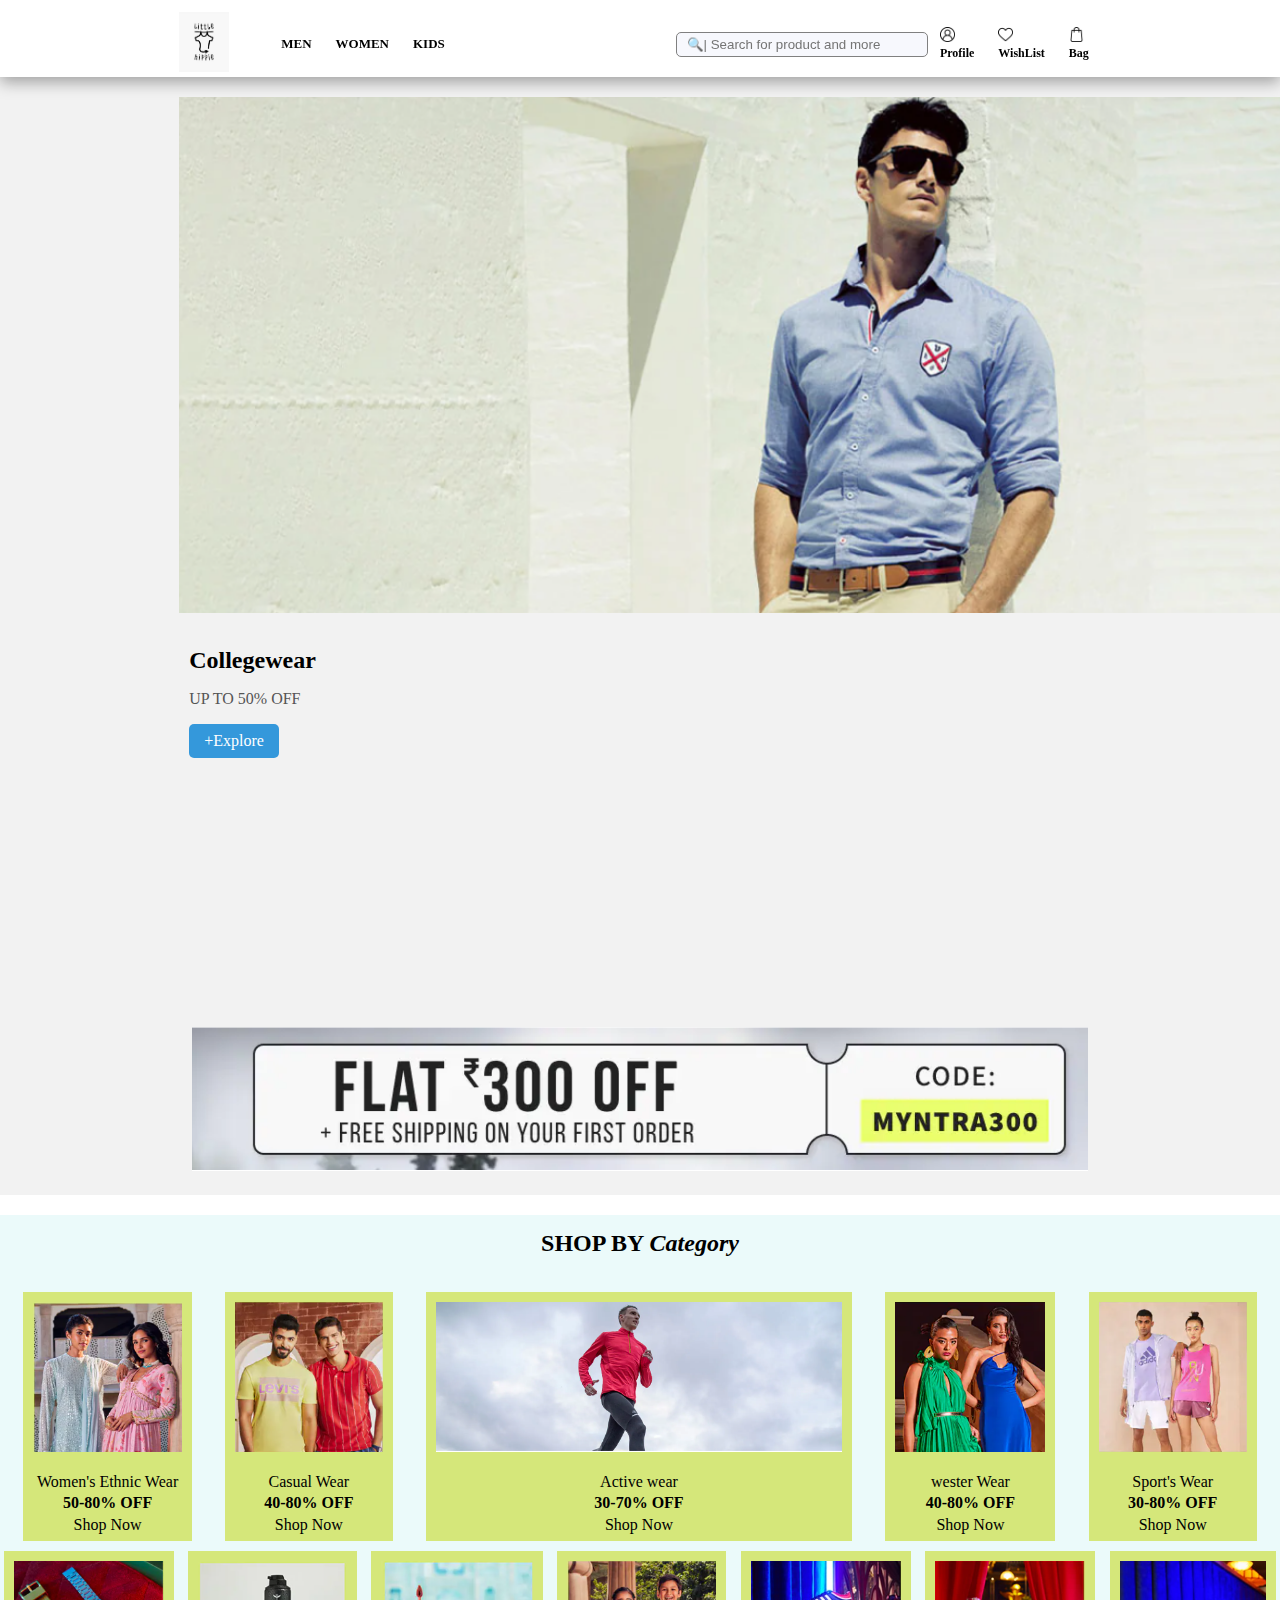
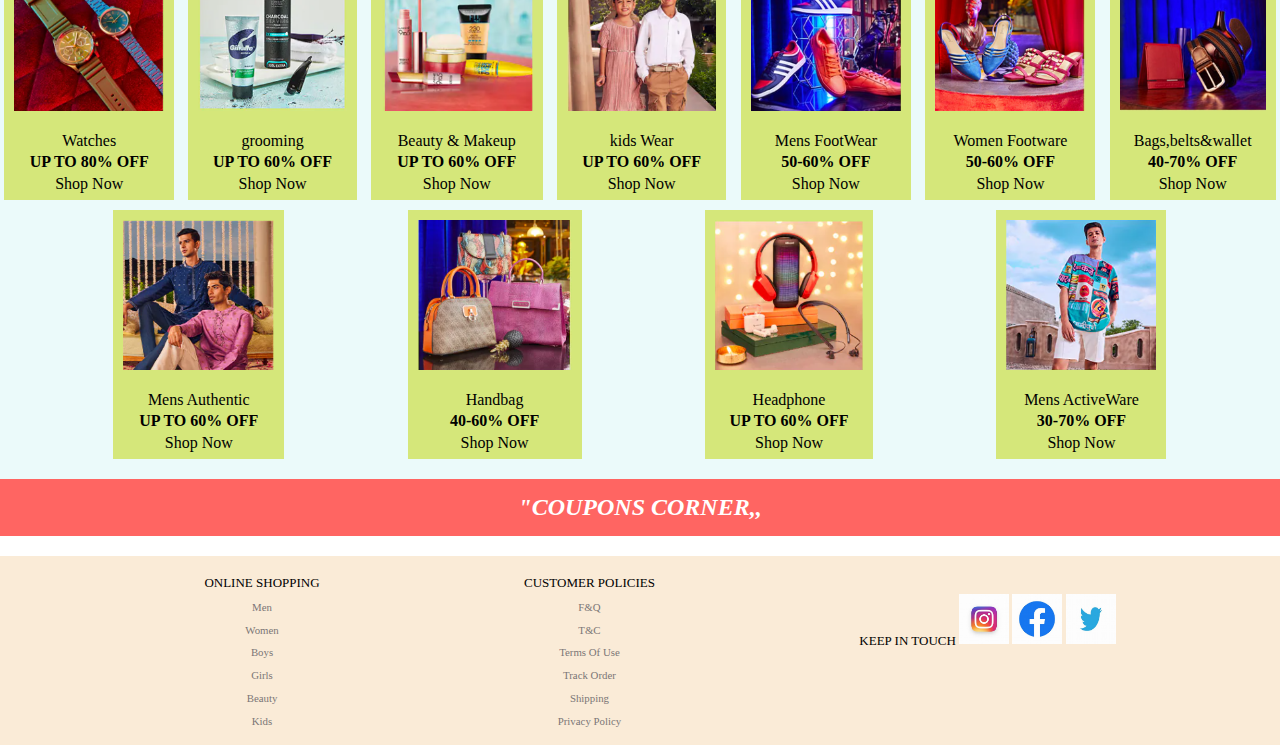
<file: Home/index.html>
<!DOCTYPE html>
<html lang="en">
<head>
    <meta charset="UTF-8">
    <meta name="viewport" content="width=device-width, initial-scale=1.0">
    <title>Online Shopping for Kids Fashion $ Lifestyles - SMT </title>
<link rel="stylesheet" href="style.css">
<link rel="stylesheet" href="utils.css">

</head>
<body>
    <header class="container">
        <nav class="flex space-between">
            <div class="left flex items-center ">
                <a href="#"><img src="../image/youth logo.jpg"></a>
               
               <ul class="flex items-center justify-center uppercase">
                    <li><a href="../men/men.html">Men</a> </li>
                    <li><a href="../women/women.html">Women</a> </li>
                    <li><a href="../kids/Kids.html">Kids</a> </li>
                 
                  </ul>
                </div>
            <div class="right flex items-center">
        <input  id="searchInput" placeholder="&#128269| Search for product and more" class="searchbar" value="" data-reactid="904" >
                <div class="profile mx-2"> 
                   <a href="../profile/profile.html"><img src="../image/user.png" alt="" srcset="">
                    <div> Profile</div></a></div>
                <div class="wishlist mx-2">
                    <a href="../Wishlist.html">  <img src="../image/heart.png" alt=""> 
                  
                    <div>WishList</div></a> 
                </div>
                <div class="bag mx-2">    
                   <a href="../cart/shopping_cart.html"> <img src="../image/shopping-bag.png" alt="">            
            <div>Bag</div></a>
            </div>
        </nav>
    </header>
    <!-- slide show -->

    <section class="container section1">
        <div class="slide">
            <img src="../image/collageware.png" alt="Card Image">
            <div class="card-details">
                <h2>Collegewear</h2>
                <p>UP TO 50% OFF</p>
                <a href="./men.html">+Explore</a>       
            </div>
        </div>
        <div class="slide">
            <img src="../image/Tops.png" alt="Card Image">
            <div class="card-details">
                <h2>TOPS & TEES</h2>
                <p>Under 699</p>
                <a href="./women.html">+Explore</a>
            </div>
        </div>
        <div class="slide">
            <img src="../image/Activewareimg.png" alt="Card Image">
            <div class="card-details">
                <h2>Activewear</h2>
                <p>40-70% OFF</p>
                <a href="./men.html">+ Explore</a>
            </div>
        </div>
        <div class="slide">
            <img src="../image/family.png" alt="Card Image">
            <div class="card-details">
                <h2>Family</h2>
                <p>20-30% OFF</p>
                <a href="./Kids.html">+Explore</a>
            </div>
        </div>
   </section>
   <!-- coupen image -->
   <section class="coupen">
    <img src="../image/coupen.png" alt="Coupon Image" >
    </section>
    <section class="catcard">
        <h2><span class="uppercase">SHOP BY</span> <span class="cursive">Category</span></h2>
        <div class="Categorycard">
            <div class="small-card">
                <div class="card-image" >
                    <img src="../image/shop cat/Ethnic wear_cat.png" alt="Ethnicware">
                </div>
                <!-- small card section-->
                <div class="card-description">
                    <p>Women's Ethnic Wear</p>
                    <h4>50-80% OFF</h4>
                    <p>Shop Now</p>
                </div>
            </div>
            <div class="small-card">
                <div class="card-image" >
                    <img src="../image/shop cat/Casual wear_cat.png" alt="Casualware">
                </div>
                <div class="card-description">
                    <p>Casual Wear</p>
                    <h4>40-80% OFF</h4>
                    <p>Shop Now</p>
                </div>
            </div>
            <div class="small-card">
                <div class="card-image" >
                    <img src="../image/Activewareimg.png"  alt="Activeware">
                </div>
                <div class="card-description">
                    <p>Active wear</p>
                    <h4>30-70% OFF</h4>
                    <p>Shop Now</p>
                </div>
            </div>
            <div class="small-card">
                <div class="card-image" >
                    <img src="../image/shop cat/westerware_cat.png" alt="westerware">
                </div>
                <div class="card-description">
                    <p>wester Wear</p>
                    <h4>40-80% OFF</h4>
                    <p>Shop Now</p>
                </div>
            </div>
            <div class="small-card">
                <div class="card-image" >
                    <img src="../image/shop cat/sportsware_cat.png" alt="SportsWare">
                </div>
                <div class="card-description">
                    <p>Sport's Wear</p>
                    <h4>30-80% OFF</h4>
                    <p>Shop Now</p>
                </div>
            </div>
            <div class="small-card">
                <div class="card-image" >
                    <img src="../image/shop cat/watches_cat.png" alt="watches">
                </div>
                <div class="card-description">
                    <p>Watches</p>
                    <h4>UP TO 80% OFF</h4>
                    <p>Shop Now</p>
                </div>
            </div>
            <div class="small-card">
                <div class="card-image" >
                    <img src="../image/shop cat/grooming_cat.png" alt="grooming">
                </div>
                <div class="card-description">
                    <p>grooming</p>
                    <h4>UP TO 60% OFF</h4>
                    <p>Shop Now</p>
                </div>
            </div>
            <div class="small-card">
                <div class="card-image" >
                    <img src="../image/shop cat/beauty_cat.png" alt="Beauty & Makeup">
                </div>
                <div class="card-description">
                    <p>Beauty & Makeup</p>
                    <h4>UP TO 60% OFF</h4>
                    <p>Shop Now</p>
                </div>
            </div>
            <div class="small-card">
                <div class="card-image" >
                    <img src="../image/shop cat/kidswar_cat.png" alt="Kids ware">
                </div>
                <div class="card-description">
                    <p>kids Wear</p>
                    <h4>UP TO 60% OFF</h4>
                    <p>Shop Now</p>
                </div>
            </div>
          
            <div class="small-card">
                <div class="card-image" >
                    <img src="../image/shop cat/mensfootware_cat.png" alt="Mens Footware">
                </div>
                <div class="card-description">
                    <p>Mens FootWear</p>
                    <h4>50-60% OFF</h4>
                    <p>Shop Now</p>
                </div>
            </div>
            <div class="small-card">
                <div class="card-image" >
                    <img src="../image/shop cat/womensware_cat.png" alt="WoMens Footware">
                </div>
                <div class="card-description">
                    <p>Women Footware</p>
                    <h4>50-60% OFF</h4>
                    <p>Shop Now</p>
                </div>
            </div>
            <div class="small-card">
                <div class="card-image" >
                    <img src="../image/shop cat/bag walllet_cat.png" alt="Bag walllet">
                </div>
                <div class="card-description">
                    <p>Bags,belts&wallet</p>
                    <h4>40-70% OFF</h4>
                    <p>Shop Now</p>
                </div>
            </div>
            <div class="small-card">
                <div class="card-image" >
                    <img src="../image/shop cat/mensauthentic ware_cat.png" alt="mensauthentic">
                </div>
                <div class="card-description">
                    <p>Mens Authentic</p>
                    <h4>UP TO 60% OFF </h4>
                    <p>Shop Now</p>
                </div>
            </div>
            <div class="small-card">
                <div class="card-image" >
                    <img src="../image/shop cat/handbag_cat.png" alt="Handbag">
                </div>
                <div class="card-description">
                    <p>Handbag</p>
                    <h4>40-60% OFF </h4>
                    <p>Shop Now</p>
                </div>
            </div>
            <div class="small-card">
                <div class="card-image" >
                    <img src="../image/shop cat/headphone_cat.png" alt="headphone">
                </div>
                <div class="card-description">
                    <p>Headphone</p>
                    <h4>UP TO 60% OFF </h4>
                    <p>Shop Now</p>
                </div>
            </div>
            <div class="small-card">
                <div class="card-image" >
                    <img src="../image/shop cat/mensactiveware_cat.png" alt="Mens Active ware">
                </div>
                <div class="card-description">
                    <p>Mens ActiveWare</p>
                    <h4>30-70% OFF</h4>
                    <p>Shop Now</p>
                </div>
            </div>
            </div>
            <div class="offercoupen">
                <h2>"COUPONS CORNER,,</h2>
            </div>
    </section>
    <!-- footer section -->
    <footer>
        <div class="onlineshopping">
        <a href="#"> <ul>ONLINE SHOPPING
                <li>Men</li>
                <li>Women</li>
                <li>Boys</li>
                <li>Girls</li>
                <li>Beauty</li>
                <li>Kids</li>
            </ul>
        </a>
        </div>
        <div class="customer_poli">
            <a href="#">
                <ul>CUSTOMER POLICIES
                    <li>F&Q</li>
                    <li>T&C</li>
                    <li>Terms Of Use</li>
                    <li>Track Order</li>
                    <li>Shipping</li>
                    <li>Privacy Policy</li>
                </ul>
            </a>
         </div>
        <div >
            <ul class="social_media">KEEP IN TOUCH
                <li><a href="https://www.instagram.com/?hl=en"><img src="../image/social media logo/instagram logo.jpg" alt="instagram" height="50px" width="50px"></a></li>
                <li><a href="https://www.facebook.com/"><img src="../image/social media logo/facebook.jpg" alt="facebook" height="50px" width="50px"></a></li>
                <li><a href="https://twitter.com/?lang=en-in"><img src="../image/social media logo/twitter.jpg" alt="twitter" height="50px" width="50px"></a></li>
                </ul>
        </div>
        
    </footer>



    <script>
        let currentIndex = 0;
        const slides = document.querySelectorAll('.section1 > .slide');
        const totalSlides = slides.length;

        function showSlide(index) {
            slides.forEach((slide, i) => {
                if (i === index) {
                    slide.style.display = 'block';
                } else {
                    slide.style.display = 'none';
                }
            });
        }

        function nextSlide() {
            currentIndex = (currentIndex + 1) % totalSlides;
            showSlide(currentIndex);
        }

        function prevSlide() {
            currentIndex = (currentIndex - 1 + totalSlides) % totalSlides;
            showSlide(currentIndex);
        }

        // Set interval for automatic slideshow change
        setInterval(nextSlide, 5000); // Change slide every 5 seconds
        
        const products = [
            // Replace this with your actual product data
            { name: "shirt", category: "Men", imageUrl: "path/to/Anouk.png" },
            { name: "kurtiset", category: "Women", imageUrl: "path/to/Libas.png" },
           
        ];

        document.getElementById('searchbar').addEventListener('input', function () {
            const searchTerm = this.value.toLowerCase();
            const filteredProducts = products.filter(product =>
                product.name.toLowerCase().includes(searchTerm) ||
                product.category.toLowerCase().includes(searchTerm)
            );

            // Call a function to update the UI with the filtered products
            updateProductList(filteredProducts);
        });

        function updateProductList(filteredProducts) {
            const cardSection = document.querySelector('.mensware-card');
            
            // Clear previous results
            cardSection.innerHTML = '';

            // Add filtered products to the UI
            filteredProducts.forEach(product => {
                const card = document.createElement('div');
                card.classList.add('small-card');

                // Add your product details to the card
               card.innerHTML = `<img src="${product.Anouk}" alt="${product.name}">`;

                cardSection.appendChild(card);
            });
        }
    </script>
</body>
</html>
</file>
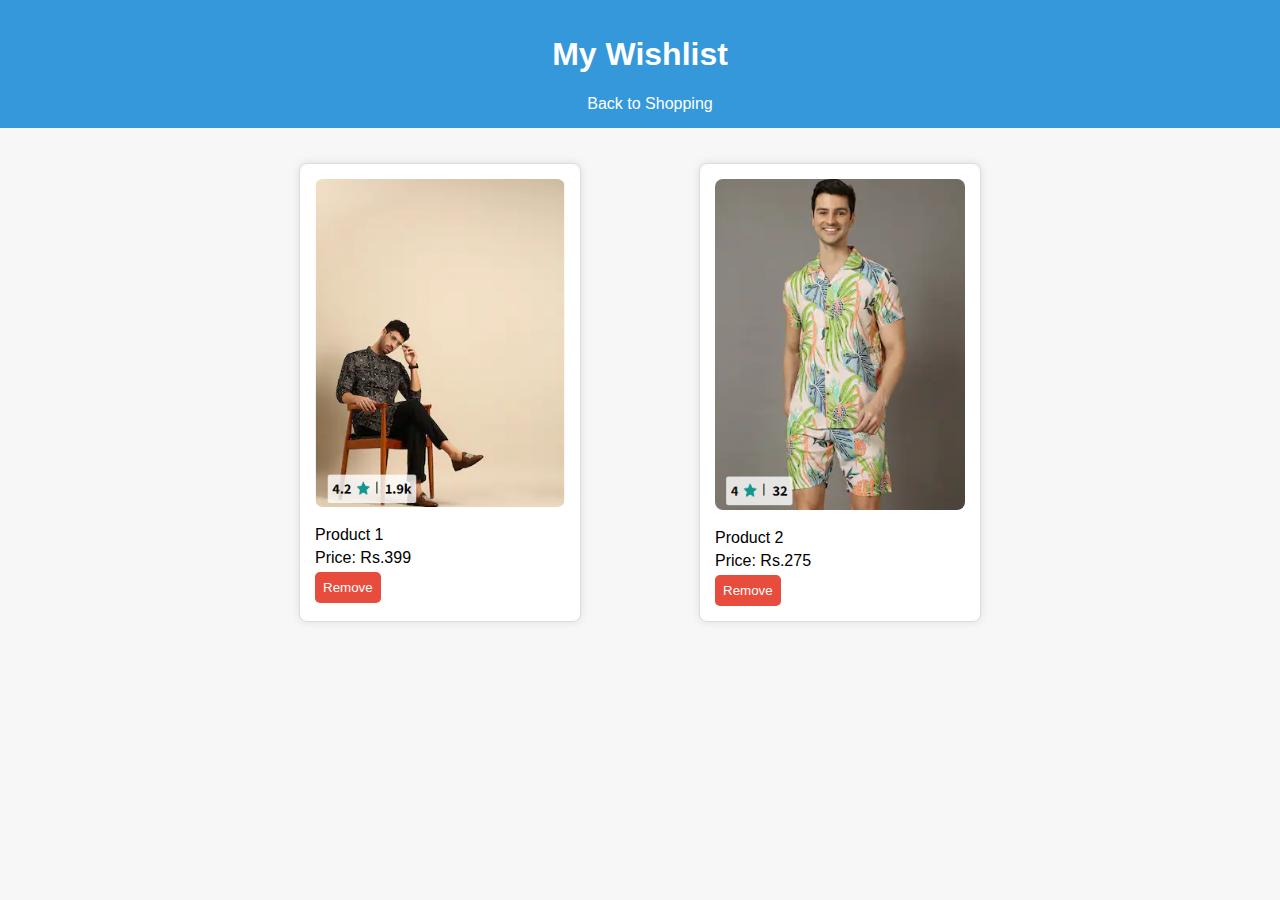
<file: Wishlist.html>
<!DOCTYPE html>
<html lang="en">
<head>
    <meta charset="UTF-8">
    <meta name="viewport" content="width=device-width, initial-scale=1.0">
    <title>Wishlist</title>
    <style>body {
        font-family: Arial, sans-serif;
        margin: 0;
        padding: 0;
        background-color: #f7f7f7;
    }
    
    header {
        background-color: #3498db;
        color: #fff;
        padding: 15px;
        text-align: center;
    }
    
    .back-link {
        color: #fff;
        text-decoration: none;
        margin-left: 20px;
        font-size: 16px;
    }
    
    .wishlist-container {
        max-width: 800px;
        margin: 20px auto;
        display: flex;
        flex-wrap: wrap;
        justify-content: space-around;
    }
    
    .wishlist-item {
        background-color: #fff;
        border: 1px solid #ddd;
        border-radius: 8px;
        margin: 15px;
        padding: 15px;
        box-shadow: 0 0 10px rgba(0, 0, 0, 0.1);
        width: 250px;
    }
    
    .wishlist-item img {
        width: 100%;
        border-radius: 8px;
        margin-bottom: 10px;
    }
    
    .item-details h2 {
        margin: 0;
    }
    
    .item-details p {
        margin: 5px 0;
    }
    
    button {
        background-color: #e74c3c;
        color: #fff;
        border: none;
        padding: 8px;
        cursor: pointer;
        border-radius: 5px;
    }
    
    button:hover {
        background-color: #c0392b;
    }
    </style>
</head>
<body>

    <header>
        <h1>My Wishlist</h1>
        <a href="./index.html" class="back-link">Back to Shopping</a>
    </header>

    <div class="wishlist-container">
        <div class="wishlist-item" id="item1">
            <img src="./image/Mens card/Anouk.png" alt="Product 1">
            <div class="item-details">
                <p>Product 1</p>
                <p>Price: Rs.399</p>
                <button onclick="removeFromWishlist('item1')">Remove</button>
            
            </div>
        </div>

        <div class="wishlist-item" id="item2">
            <img src="./image/Mens card/Bushirt.png" alt="Product 2">
            <div class="item-details">
                <p>Product 2</p>
                <p>Price: Rs.275</p>
                <button onclick="removeFromWishlist('item2')">Remove</button>
            </div>
        </div>

     

    </div>

    <script >
        let itemIdCounter = 1;

function addToWishlist() {
    const container = document.querySelector('.wishlist-container');
    
    const newItem = document.createElement('div');
    newItem.className = 'wishlist-item';
    newItem.id = 'item' + itemIdCounter;

    const itemContent = `
        <img src="product.jpg" alt="Product">
        <div class="item-details">
            <h2>Product ${itemIdCounter}</h2>
            <p>Price: $50</p>
            <button onclick="removeFromWishlist('item${itemIdCounter}')">Remove</button>
        </div>
    `;

    newItem.innerHTML = itemContent;
    container.appendChild(newItem);

    itemIdCounter++;
}

function removeFromWishlist(itemId) {
    const item = document.getElementById(itemId);
    if (item) {
        item.remove();
    }
}

    </script>
</body>
</html>
</file>
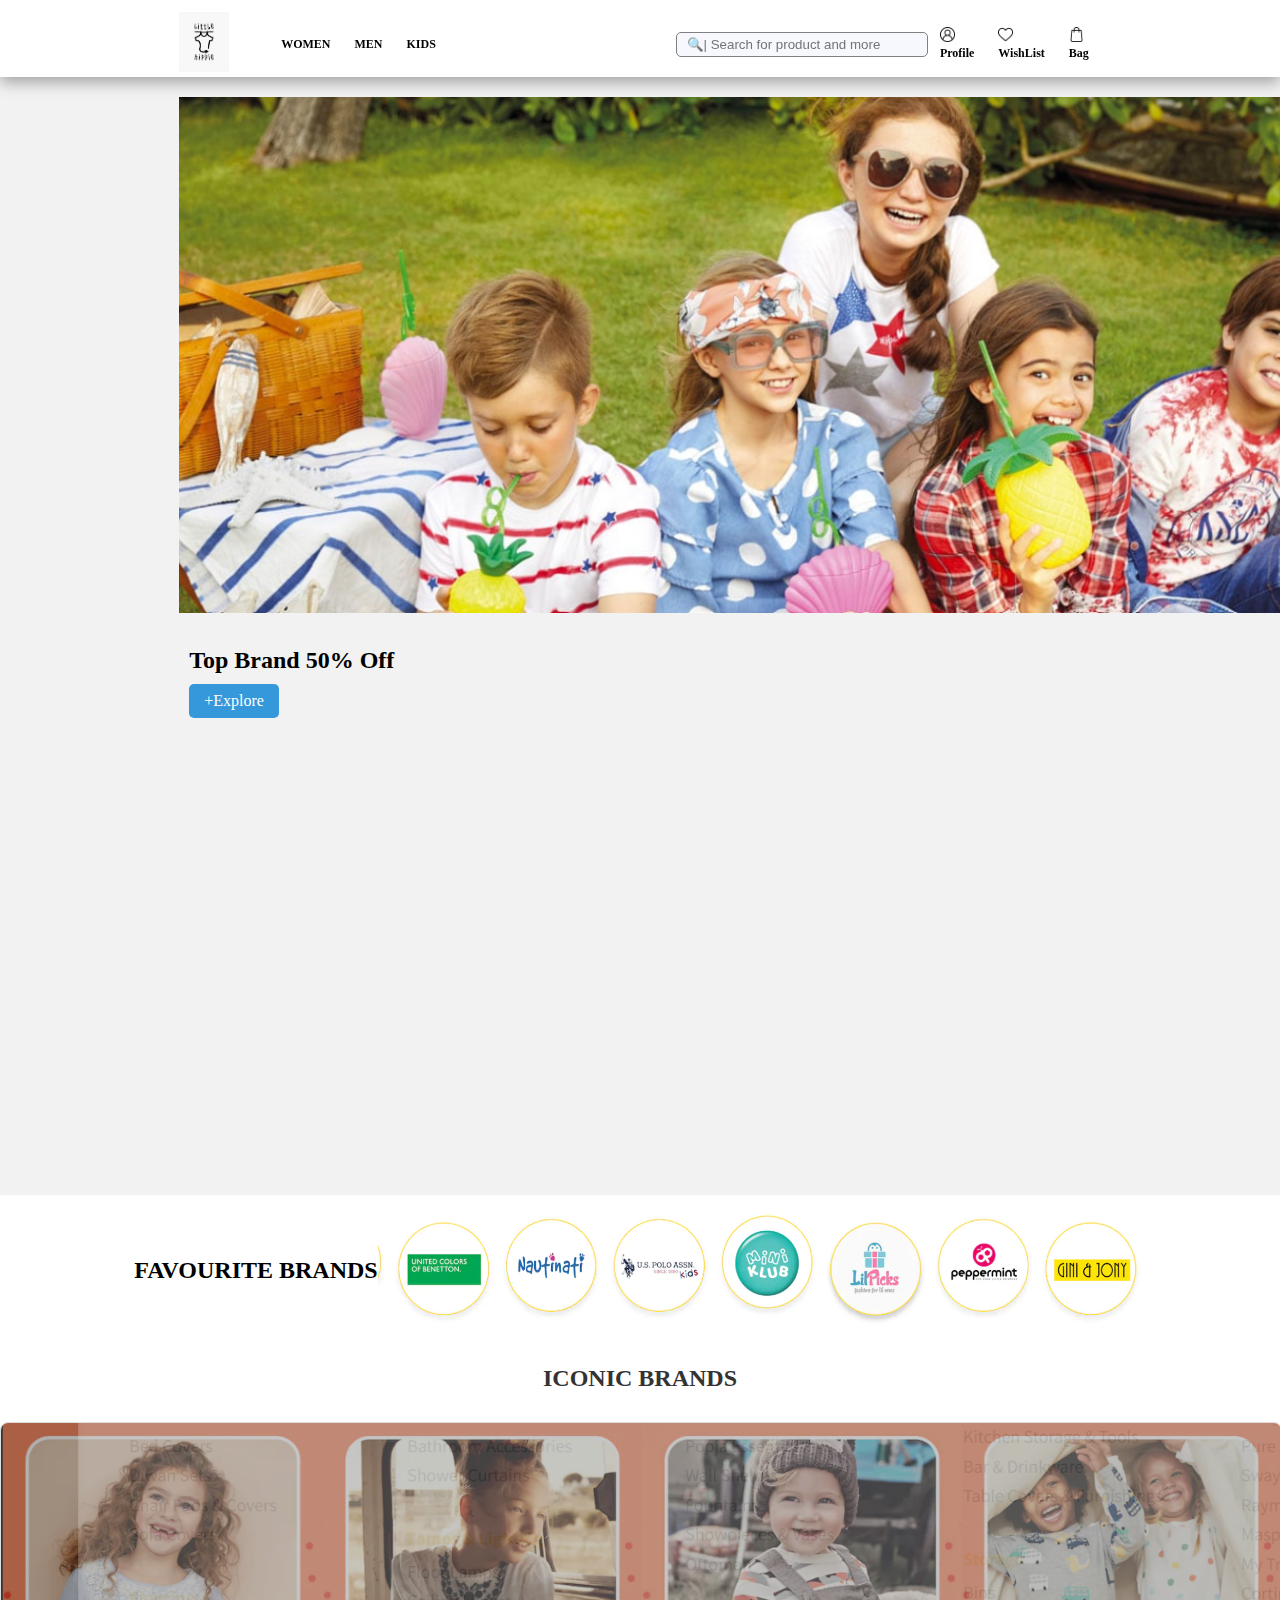
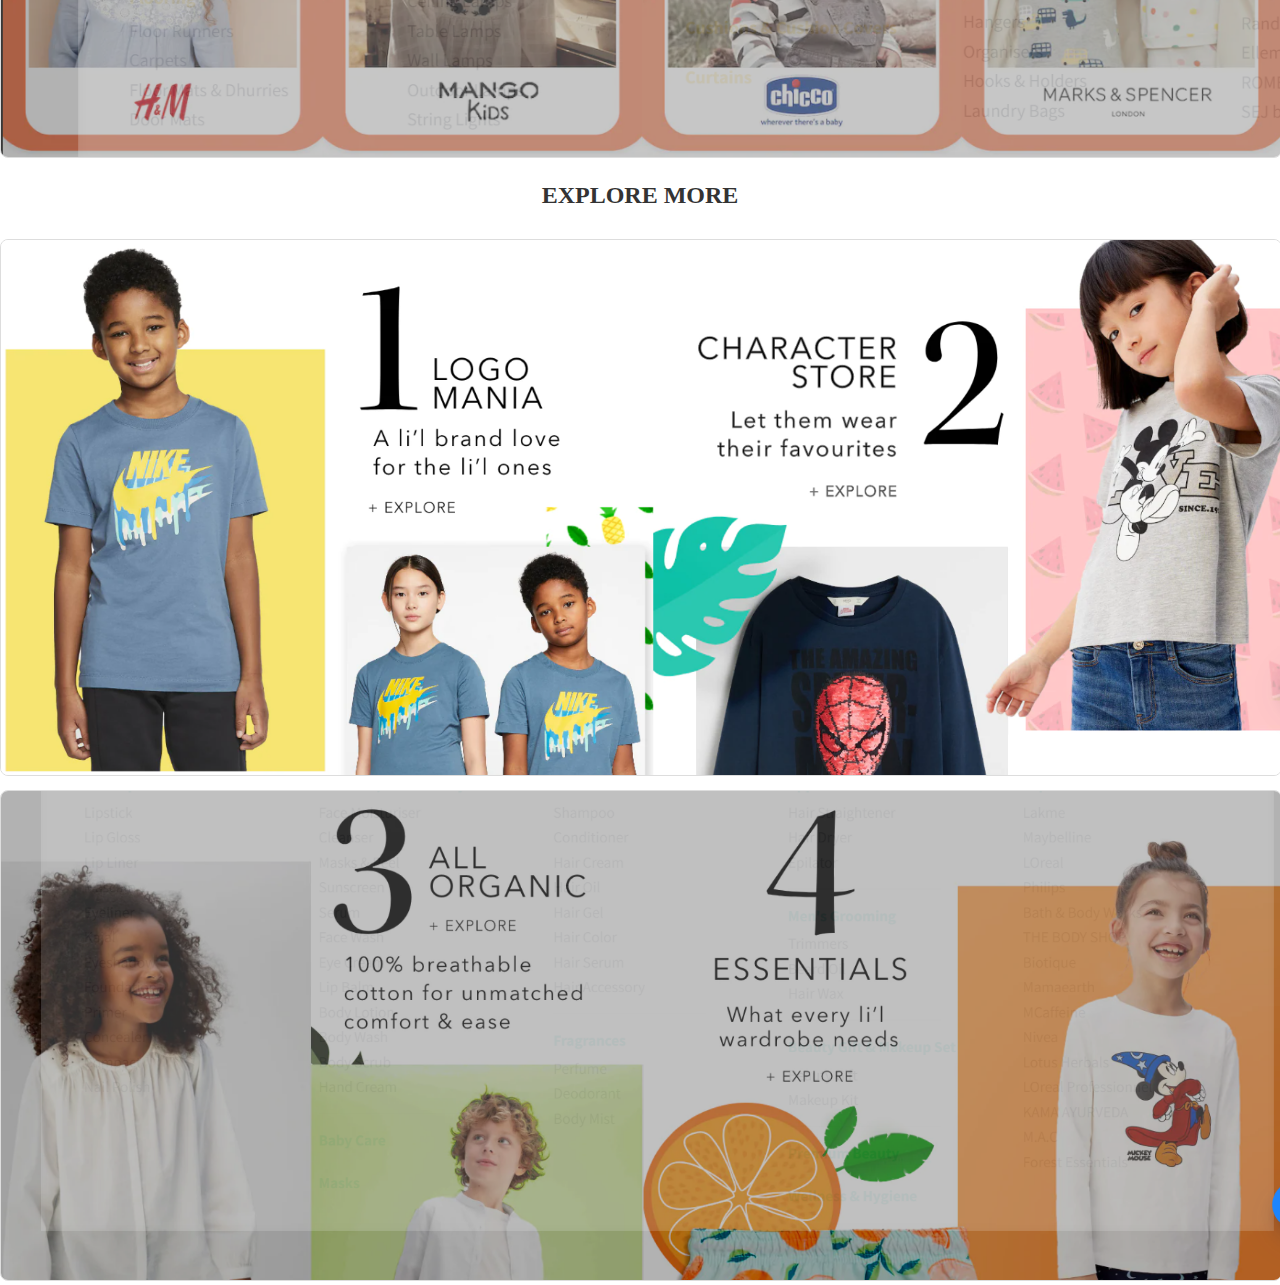
<file: kids/Kids.html>
<!DOCTYPE html>
<html lang="en">
<head>
    <meta charset="UTF-8">
    <meta name="viewport" content="width=device-width, initial-scale=1.0">
    <title>Online Shopping for Kids Fashion $ Lifestyles - SMT </title>
<link rel="stylesheet" href="kids.css">
<link rel="stylesheet" href="utils.css">

</head>
<body>
    <header class="container">
        <nav class="flex space-between">
            <div class="left flex items-center ">
                <a href="../Home/index.html"><img src="../image/youth logo.jpg"></a>
               
               <ul class="flex items-center justify-center uppercase">
                <li><a href="../women/women.html">Women</a> </li>
                <li><a href="../men/men.html">Men</a> </li>
                    <li><a href="#">Kids</a> </li>
                    
                  </ul>
                </div>
            <div class="right flex items-center">
        <input placeholder="&#128269| Search for product and more" class="searchbar" value="" data-reactid="904" >
                <div class="profile mx-2"> 
                    <a href="../profile/profile.html"><img src="../image/user.png" alt="" srcset="">
                    <div> Profile</div></a></div>
                <div class="wishlist mx-2">
                    <a href="../Wishlist.html">  <img src="../image/heart.png" alt=""> 
                  
                    <div>WishList</div></a> 
                </div>
                <div class="bag mx-2">    
                   <a href="../cart/shopping_cart.html"> <img src="../image/shopping-bag.png" alt="">            
            <div>Bag</div></a>
            </div>
        </nav>
    </header>
    <!-- slide show -->

    <section class="container section1">
        <div class="slide">
            <img src="../image/Kids/Kids.png" alt="Card Image">
            <div class="card-details">
                <h2>Top Brand 50% Off</h2>
              <a href="">+Explore</a>       
            </div>
        </div>
        <div class="slide">
            <img src="../image/Kids/kids weare.png" alt="Card Image">
            <div class="card-details">
                <h2>Kids Ware Starting Under Rs.399</h2>
              <a href="">+Explore</a>       
            </div>
        </div>
        <div class="slide">
            <img src="../image/Kids/bottom.png" alt="Card Image">
            <div class="card-details">
                <h2>T-shirt & bottom Under Rs.399</h2>
                <a href="#">+ Explore</a>
            </div>
        </div>
        <div class="slide">
            <img src="../image/Kids/kids girl.png" alt="Card Image">
            <div class="card-details">
                <h2>Kids bottom Starting Under Rs.299</h2>
                
                <a href="#">+Explore</a>
            </div>
        </div>
   </section>
   <!-- coupen image -->
   <section style="display: flex; align-items: center; justify-content: center; ">
    <h2>FAVOURITE BRANDS</h2><br>
    <img src="../image/Kids/Brand.png" alt="Coupon Image" style="width: 60%; height: 150px"> 
</section>
<section class="iconic">
    <h2>ICONIC BRANDS</h2>
    <img src="../image/Kids/iconic brand.png" alt="" srcset="">
</section>
<section class="explore">
    <h2>EXPLORE MORE</h2>
    <img src="../image/Kids/Exp;ore.png" alt="">
    <img src="../image/Kids/explore.png" alt="">
</section>

   

    <script>
        let currentIndex = 0;
        const slides = document.querySelectorAll('.section1 > .slide');
        const totalSlides = slides.length;

        function showSlide(index) {
            slides.forEach((slide, i) => {
                if (i === index) {
                    slide.style.display = 'block';
                } else {
                    slide.style.display = 'none';
                }
            });
        }

        function nextSlide() {
            currentIndex = (currentIndex + 1) % totalSlides;
            showSlide(currentIndex);
        }

        function prevSlide() {
            currentIndex = (currentIndex - 1 + totalSlides) % totalSlides;
            showSlide(currentIndex);
        }

        // Set interval for automatic slideshow change
        setInterval(nextSlide, 5000); // Change slide every 5 seconds
    </script>
</body>
</html>
</file>
<file: Home/style.css>
html,body{
    height: 100%;
    width: 100%;
    margin: 0;
    padding: 0;
}
header{
    box-shadow: rgba(0,0,0,0.35) 0px 5px 15px;
    position: sticky;
    top: 0;
    background-color: white;
    height: 77px;
   }
   nav ul li a {
    text-decoration: none;
    color: black;
}
.searchbar{
    width:18vw;
    padding: 4px 10px;
    border: 0.5px solid grey;
    background-color: #f7f8fd;
    border-radius: 5px;
}
.profile,
.wishlist,
.bag {
    display: flex;
    flex-direction: row;
    }

 .right img  {
   height: 15px;
    width: 15px;
   
   }
   .profile a,
   .wishlist a,
   .bag a {
       text-decoration: none; 
       color: inherit; 
      }
.left img{
    width: 50px;
    height: 60px;
}
nav{
    font-size: 12px;
    font-weight: bold;
padding-top: 12px;}


.container{
   padding: 0 14vw;
   ;
 }
nav ul li{
    list-style: none;
    padding: 0 12px;
}
/*slider*/

.section1{
min-height: 122vh;
overflow: hidden;
background-color: #f2f2f2;
display: flex;
padding-top:20px ;

}
.section1 img{
    height: 47%;
    width: 100hw;
}
.card-details {
    
    padding: 10px;
    flex: 1;
}

.card-details h2 {
    margin-bottom: 10px;
    
}

.card-details p {
    color: #555;
}


.card-details a {
    display: inline-block;
    background-color: #3498db;
    color: white;
    padding: 8px 15px;
    text-decoration: none;
    border-radius: 5px;
    transition: background-color 0.3s;
}

.card-details a:hover {
    background-color: #2980b9;
}

/*coupen code*/
.coupen {
    display: flex;
    align-items: center;
    justify-content: center;
}

.coupen img {
    width: 70%;
    max-width: 100%; 
    margin-top: -15%;
}
/*category card*/

.catcard{
    background-color: rgb(235, 250, 250);
}
.catcard h2 {
    text-align: center;
    padding: 15px;

}

.uppercase {
    text-transform: uppercase;
}

.cursive {
    font-style: italic;


}
.small-card{
   border: 1px solid none;
    box-sizing: border-box;
    width: fit-content;
    height: 10%;
    background-color: #d5e77a;

}
.card-image{

padding: 10px;
}
.card-image img{
    height: 150px;
}
.Categorycard{
    display: flex;
    flex-wrap:wrap ;
    justify-content: space-evenly;
   gap: 10px;
}
.card-description p,h4{
    text-align: center;
    line-height: 0.01;
}

.offercoupen{
    color: white;
    background-color:#FF6562;
   
}
.offercoupen {
    font-style: italic;
    }
 /*footer section*/

  footer{
    display: flex;
flex-direction: row;
justify-content: space-evenly;
line-height: 2.1;
background-color: antiquewhite;

  }
  footer a,ul {
    text-decoration: none;
    list-style: none;
    color: black;
    font-size: small;
}
footer ul li{
    font-size: smaller;
    color: rgb(123, 118, 118);
    text-align: center;

}
.social_media li {
    display:inline-block;
padding-top: 10%;
   
   
  
}
</file>
<file: Home/utils.css>
.flex{

display: flex;
}
.items-center {
align-items: center;
}
.justify-center{
    justify-content: center;
}

.uppercase{
    text-transform:uppercase ;
}
.space-between{
    justify-content: space-between;
}
.semibold{
    font-weight:bolder;
}
.mx-2{
margin-left: 12px;
margin-right: 12px;
}
</file>
<file: kids/kids.css>
html,body{
    height: 100%;
    width: 100%;
    margin: 0;
    padding: 0;
}
header{
    box-shadow: rgba(0,0,0,0.35) 0px 5px 15px;
    position: sticky;
    top: 0;
    background-color: white;
    height: 77px;
   }
   nav ul li a {
    text-decoration: none;
    color: black;
}
.searchbar{
    width:18vw;
    padding: 4px 10px;
    border: 0.5px solid grey;
    background-color: #f7f8fd;
    border-radius: 5px;
}
.profile,
.wishlist,
.bag {
    display: flex;
    flex-direction: row;
    }

 .right img  {
   height: 15px;
    width: 15px;
   
   }
   .profile a,
   .wishlist a,
   .bag a {
       text-decoration: none; 
       color: inherit; 
      }
.left img{
    width: 50px;
    height: 60px;
}
nav{
    font-size: 12px;
    font-weight: bold;
padding-top: 12px;}


.container{
   padding: 0 14vw;
   ;
 }
nav ul li{
    list-style: none;
    padding: 0 12px;
}
/*slider*/

.section1{
min-height: 122vh;
overflow: hidden;
background-color: #f2f2f2;
display: flex;
padding-top:20px ;

}
.section1 img{
    height: 47%;
    width: 100hw;
}
.card-details {
    
    padding: 10px;
    flex: 1;
}

.card-details h2 {
    margin-bottom: 10px;
    
}

.card-details p {
    color: #555;
}


.card-details a {
    display: inline-block;
    background-color: #3498db;
    color: white;
    padding: 8px 15px;
    text-decoration: none;
    border-radius: 5px;
    transition: background-color 0.3s;
}

.card-details a:hover {
    background-color: #2980b9;
}

/* Apply styles to the iconic section */
.iconic {
    text-align: center;
    margin-top: 20px; /* Adjust the margin as needed */
}

/* Style the heading within the iconic section */
.iconic h2 {
    color: #333; /* Adjust the text color as needed */
}

/* Style the image within the iconic section */
.iconic img {
    width: 100%; /* Set a maximum width if needed */
    height: auto; /* Maintain the aspect ratio */
    margin-top: 10px; /* Adjust the margin as needed */
    border: 1px solid #ddd; /* Add a border for styling */
    border-radius: 8px; /* Add border-radius for rounded corners */
}
/* Apply styles to the explore section */
.explore {
    text-align: center;
    margin-top: 20px; /* Adjust the margin as needed */
}

/* Style the heading within the explore section */
.explore h2 {
    color: #333; /* Adjust the text color as needed */
}

/* Style the image within the explore section */
.explore img {
    width: 100%; /* Make the image fill its container */
 /* Set a maximum width if needed */
    height: auto; /* Maintain the aspect ratio */
    margin-top: 10px; /* Adjust the margin as needed */
    border: 1px solid #ddd; /* Add a border for styling */
    border-radius: 8px; /* Add border-radius for rounded corners */
}
</file>
<file: kids/utils.css>
.flex{

display: flex;
}
.items-center {
align-items: center;
}
.justify-center{
    justify-content: center;
}

.uppercase{
    text-transform:uppercase ;
}
.space-between{
    justify-content: space-between;
}
.semibold{
    font-weight:bolder;
}
.mx-2{
margin-left: 12px;
margin-right: 12px;
}
</file>
